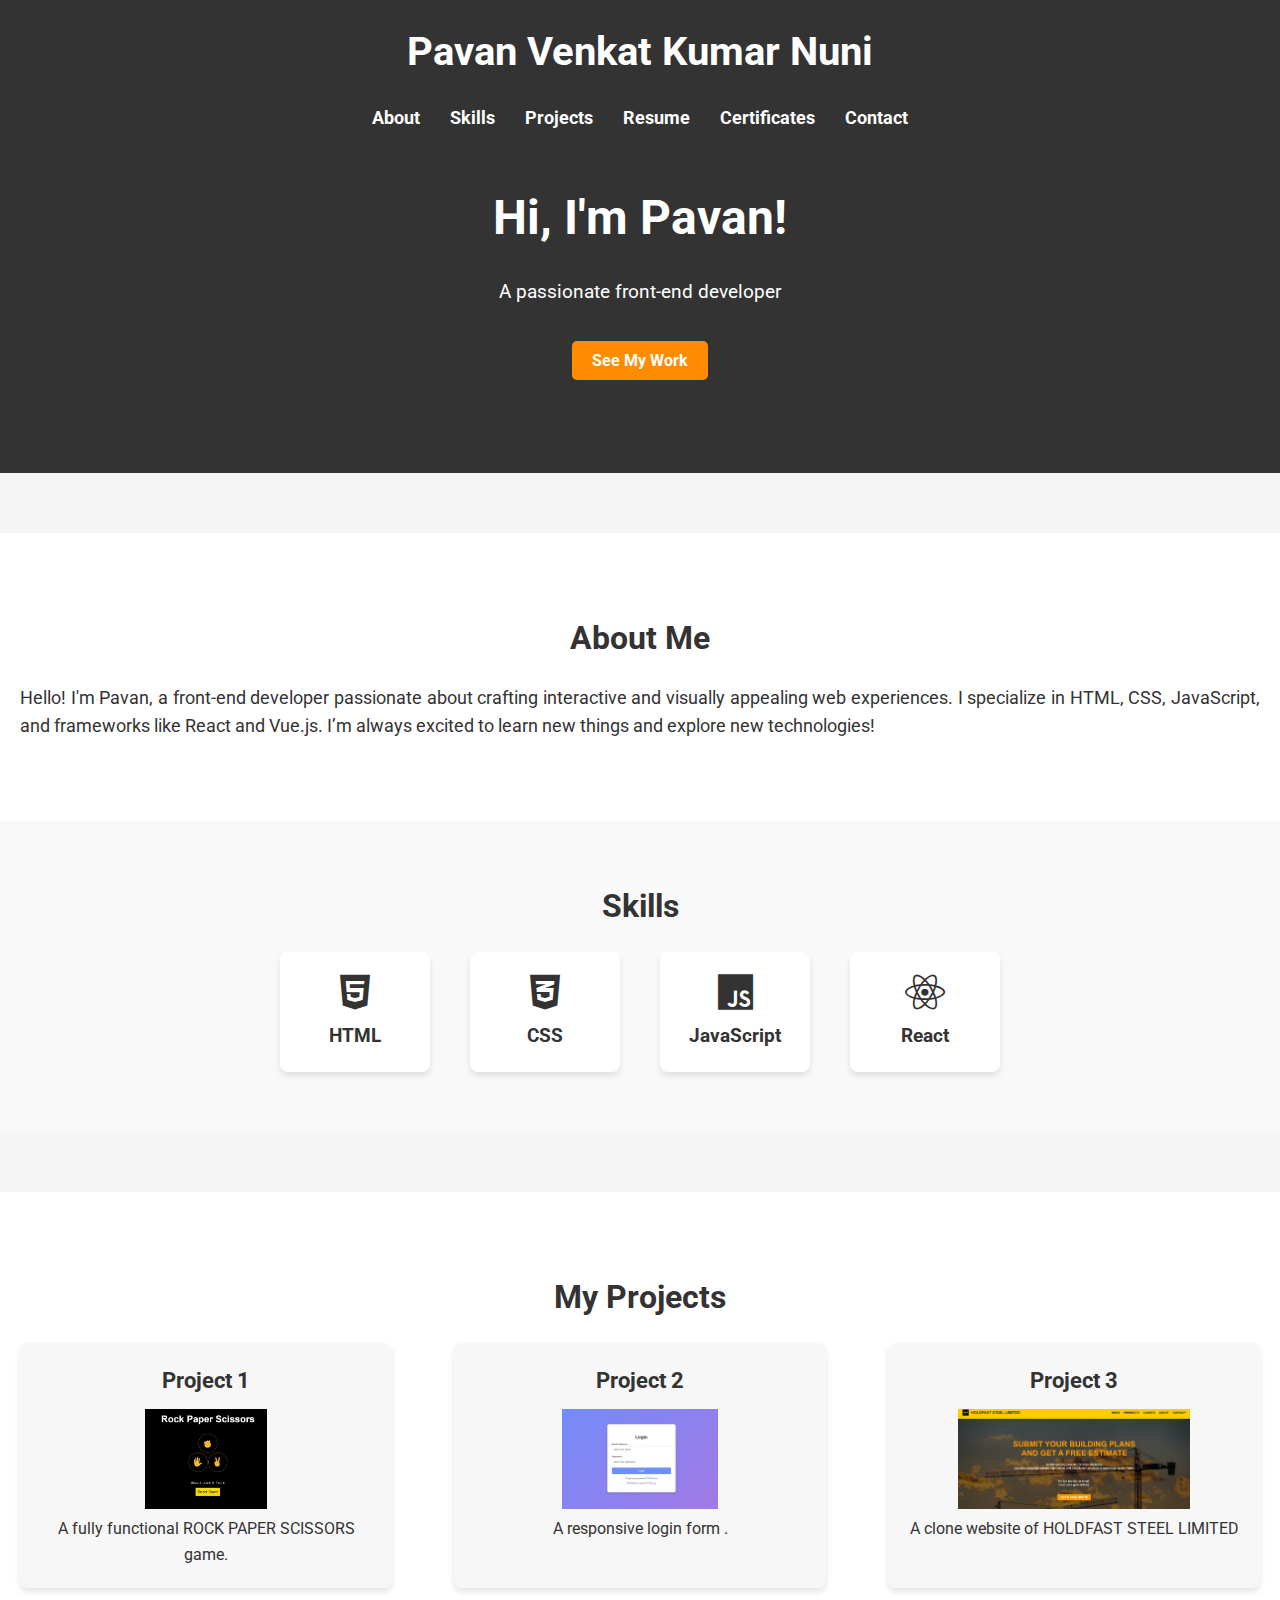
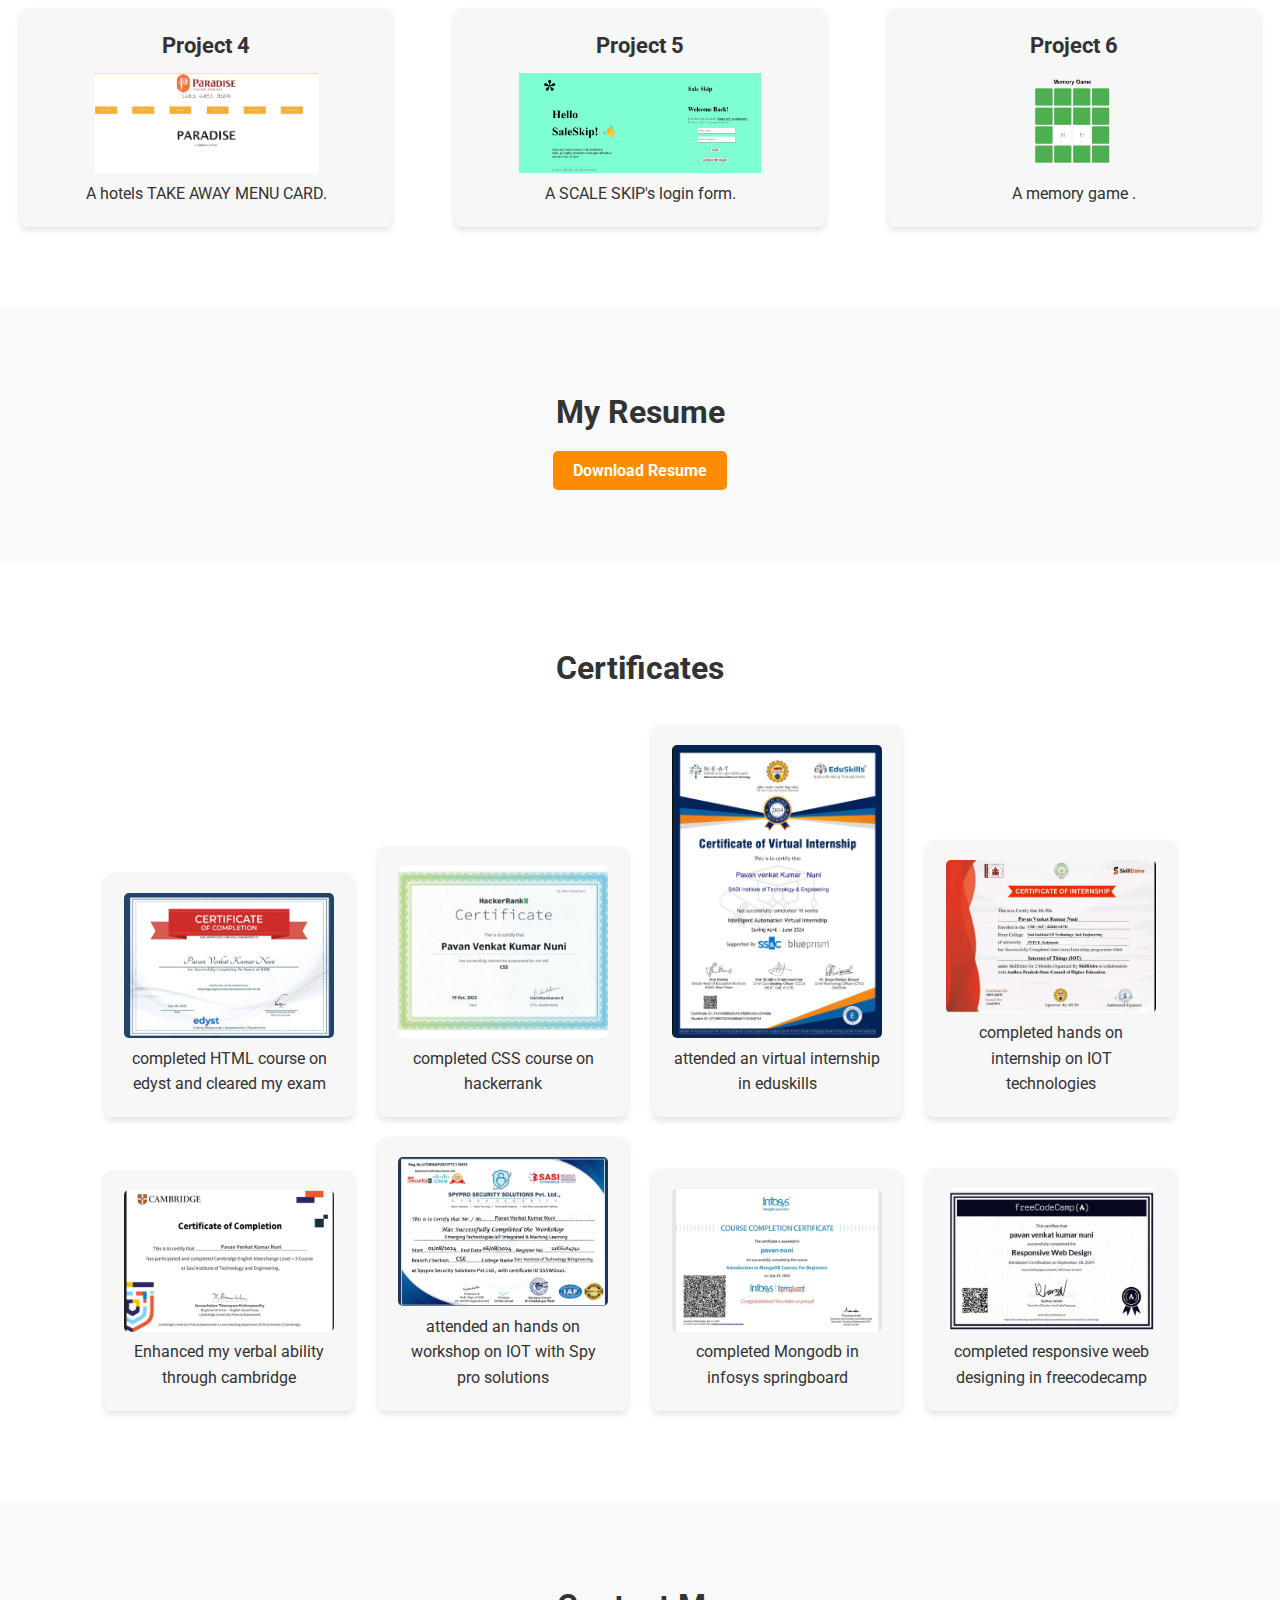
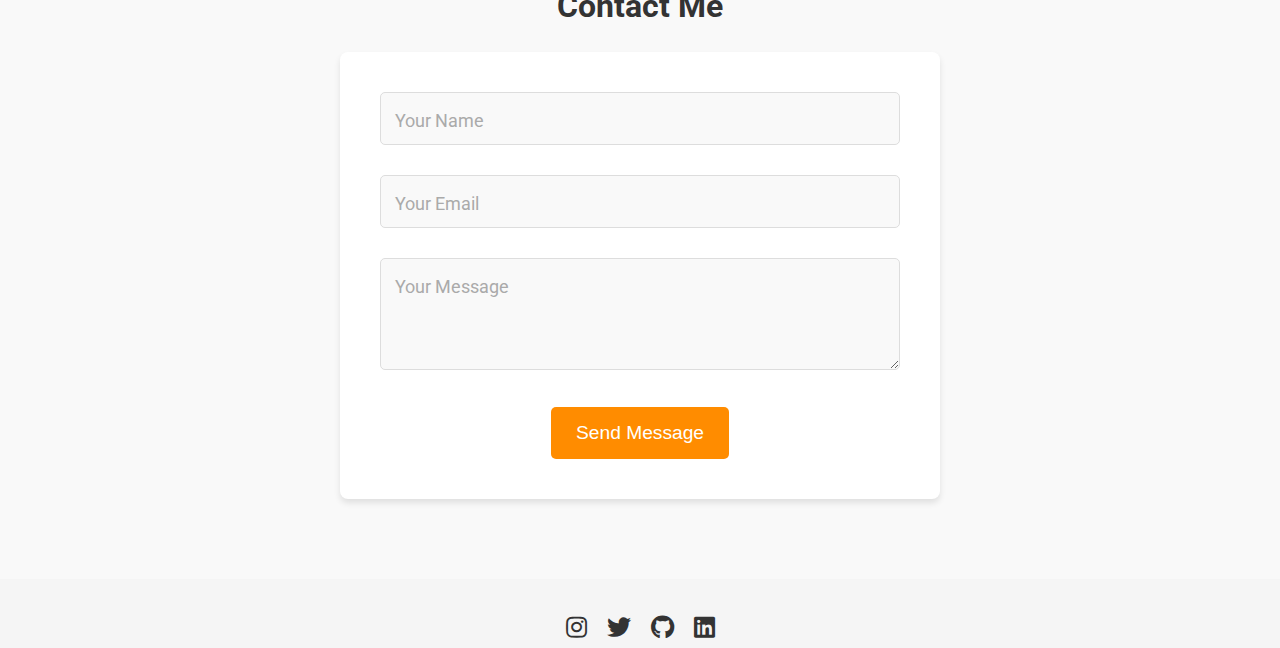
<file: index.html>
<!DOCTYPE html>
<html lang="en">
<head>
    <meta charset="UTF-8">
    <meta name="viewport" content="width=device-width, initial-scale=1.0">
    <title>Pavan Venkat Kumar Nuni's Portfolio</title>
    <link rel="icon" href="logo.png" type="image/png">
    <link href="https://fonts.googleapis.com/css2?family=Roboto:wght@400;700&display=swap" rel="stylesheet">
    <link href="https://cdnjs.cloudflare.com/ajax/libs/font-awesome/5.15.3/css/all.min.css" rel="stylesheet">
    <style>
        html {
                scroll-behavior: smooth;
                scroll-padding-top: 120px; 
        }
        /* Resetting defaults */
        * {
            margin: 0;
            padding: 0;
            box-sizing: border-box;
        }

        /* Body and overall styles */
        body {
            font-family: 'Roboto', sans-serif;
            background-color: #f5f5f5;
            color: #333;
            line-height: 1.6;
        }

        h2 {
            font-size: 2rem;
            margin-bottom: 20px;
            text-align: center;
        }

        /* Header Section */
        header {
            background-color: #333;
            color: #fff;
            padding: 20px;
            text-align: center;
            position: fixed;
            width: 100%;
            top: 0;
            z-index: 10;
            animation: fadeIn 1s ease-in-out;
        }

        header h1 {
            font-size: 2.5rem;
        }

        nav ul {
            list-style: none;
            padding: 0;
            display: flex;
            justify-content: center;
            margin-top: 20px;
        }

        nav ul li {
            margin: 0 15px;
        }

        nav ul li a {
            text-decoration: none;
            color: #fff;
            font-size: 1.1rem;
            font-weight: bold;
            transition: all 0.3s;
        }

        nav ul li a:hover {
            color: #ff8c00;
            transform: scale(1.1);
        }

        /* Smooth Fade-in Animation */
        @keyframes fadeIn {
            0% { opacity: 0; }
            100% { opacity: 1; }
        }

        /* Hero Section */
        #hero {
            background: #333;
            color: #fff;
            text-align: center;
            padding: 100px 20px;
            margin-top: 80px;
        }

        #hero h1 {
            font-size: 3rem;
            margin-bottom: 20px;
        }

        #hero p {
            font-size: 1.2rem;
            margin-bottom: 40px;
        }

        #hero .btn {
            background-color: #ff8c00;
            color: white;
            padding: 10px 20px;
            text-decoration: none;
            font-weight: bold;
            border-radius: 5px;
            transition: background-color 0.3s ease;
        }

        #hero .btn:hover {
            background-color: #333;
            color: #ff8c00;
        }

        /* About Me Section */
        #about {
            padding: 80px 20px;
            background: #fff;
            margin-top: 60px;
            text-align: center;
            animation: fadeIn 2s ease-in-out;
        }

        #about p {
            font-size: 1.1rem;
            margin-top: 20px;
            text-align: justify;
        }

        /* Skills Section */
        #skills {
            background: #f9f9f9;
            padding: 60px 20px;
            text-align: center;
            animation: fadeIn 2s ease-in-out;
        }

        .skills-container {
            display: flex;
            justify-content: center;
            gap: 40px;
            flex-wrap: wrap;
        }

        .skill {
            background: #fff;
            padding: 20px;
            width: 150px;
            text-align: center;
            border-radius: 8px;
            box-shadow: 0 4px 6px rgba(0, 0, 0, 0.1);
            transition: transform 0.3s ease;
        }

        .skill i {
            font-size: 2.5rem;
            color: #333;
            margin-bottom: 10px;
        }

        .skill:hover {
            transform: translateY(-10px);
        }

        /* Projects Section */
        #projects {
            background: #fff;
            padding: 80px 20px;
            margin-top: 60px;
        }

        .projects-container {
            display: flex;
            justify-content: space-between;
            flex-wrap: wrap;
            gap: 20px;
        }

        .project {
            background: #f7f7f7;
            width: 30%;
            padding: 20px;
            text-align: center;
            border-radius: 8px;
            box-shadow: 0 4px 6px rgba(0, 0, 0, 0.1);
            transition: transform 0.3s ease;
        }

        .project:hover {
            transform: translateY(-10px);
            box-shadow: 0 6px 10px rgba(0, 0, 0, 0.2);
        }

        .project h3 {
            font-size: 1.4rem;
            margin-bottom: 10px;
        }

        /* Resume Section */
        #resume {
            background: #f9f9f9;
            padding: 80px 20px;
            text-align: center;
        }

        #resume a {
            background: #ff8c00;
            color: #fff;
            padding: 10px 20px;
            text-decoration: none;
            font-weight: bold;
            border-radius: 5px;
            transition: background 0.3s ease;
        }

        #resume a:hover {
            background: #333;
        }

        /* Certificates Section */
        #certificates {
            background: #fff;
            padding: 80px 20px;
            text-align: center;
        }

        .certificate {
            display: inline-block;
            background: #f7f7f7;
            margin: 10px;
            padding: 20px;
            width: 250px;
            text-align: center;
            border-radius: 8px;
            box-shadow: 0 4px 6px rgba(0, 0, 0, 0.1);
            transition: transform 0.3s ease;
        }

        .certificate:hover {
            transform: translateY(-5px);
            box-shadow: 0 6px 10px rgba(0, 0, 0, 0.2);
        }

        .certificate img {
            max-width: 100%;
            border-radius: 5px;
        }

        /* Contact Section */
        #contact {
            background: #f9f9f9;
            padding: 80px 20px;
            text-align: center;
        }

        .contact-form {
            max-width: 600px;
            margin: 0 auto;
            background: #fff;
            padding: 40px;
            border-radius: 8px;
            box-shadow: 0 4px 6px rgba(0, 0, 0, 0.1);
        }

        .contact-form h2 {
            font-size: 2rem;
            margin-bottom: 20px;
            color: #333;
        }

        .form-group {
            position: relative;
            margin-bottom: 30px;
        }

        .form-group input,
        .form-group textarea {
            width: 100%;
            padding: 15px;
            border: 1px solid #ddd;
            border-radius: 5px;
            font-size: 1.1rem;
            transition: all 0.3s ease;
            background-color: #f9f9f9;
        }

        .form-group input:focus,
        .form-group textarea:focus {
            outline: none;
            border-color: #ff8c00;
        }

        .form-group label {
            position: absolute;
            left: 15px;
            top: 15px;
            font-size: 1.1rem;
            color: #aaa;
            transition: all 0.3s ease;
        }

        .form-group input:focus + label,
        .form-group textarea:focus + label {
            top: -10px;
            font-size: 1rem;
            color: #ff8c00;
        }

        .form-group input:valid + label,
        .form-group textarea:valid + label {
            top: -10px;
            font-size: 1rem;
            color: #ff8c00;
        }

        .contact-form button {
            background: #ff8c00;
            color: #fff;
            padding: 15px 25px;
            font-size: 1.2rem;
            border: none;
            border-radius: 5px;
            cursor: pointer;
            transition: background 0.3s ease;
        }

        .contact-form button:hover {
            background: #333;
        }

        /* Social Media Icons */
        .social-icons {
            margin-top: 30px;
            display: flex;
            justify-content: center;
        }

        .social-icons a {
            margin: 0 10px;
            font-size: 1.5rem;
            color: #333;
            transition: color 0.3s;
        }

        .social-icons a:hover {
            color: #ff8c00;
        }
        .project img{
            height: 100px;
        }

    </style>
</head>
<body>
    <!-- Header Section -->
    <header>
        <h1>Pavan Venkat Kumar Nuni</h1>
        <nav>
            <ul>
                <li><a href="#about">About</a></li>
                <li><a href="#skills">Skills</a></li>
                <li><a href="#projects">Projects</a></li>
                <li><a href="#resume">Resume</a></li>
                <li><a href="#certificates">Certificates</a></li>
                <li><a href="#contact">Contact</a></li>
            </ul>
        </nav>
    </header>

    <!-- Hero Section -->
    <section id="hero">
        <h1>Hi, I'm Pavan!</h1>
        <p>A passionate front-end developer</p>
        <a href="#about" class="btn">See My Work</a>
    </section>

    <!-- About Me Section -->
    <section id="about">
        <h2>About Me</h2>
        <p>Hello! I'm Pavan, a front-end developer passionate about crafting interactive and visually appealing web experiences. I specialize in HTML, CSS, JavaScript, and frameworks like React and Vue.js. I’m always excited to learn new things and explore new technologies!</p>
    </section>

    <!-- Skills Section -->
    <section id="skills">
        <h2>Skills</h2>
        <div class="skills-container">
            <div class="skill">
                <i class="fab fa-html5"></i>
                <h3>HTML</h3>
            </div>
            <div class="skill">
                <i class="fab fa-css3-alt"></i>
                <h3>CSS</h3>
            </div>
            <div class="skill">
                <i class="fab fa-js"></i>
                <h3>JavaScript</h3>
            </div>
            <div class="skill">
                <i class="fab fa-react"></i>
                <h3>React</h3>
            </div>
        </div>
    </section>

    <!-- Projects Section -->
    <section id="projects">
        <h2>My Projects</h2>
        <div class="projects-container">
            <div class="project">
                <h3>Project 1</h3>
                <img src="rockgame.jpg">
                <p>A fully functional ROCK PAPER SCISSORS game.</p>
            </div>
            <div class="project">
                <h3>Project 2</h3>
                <h3></h3>
                <img src="loginform.jpg">
                <p>A responsive login form .</p>
            </div>
            <div class="project">
                <h3>Project 3</h3>
                <img src="steel.jpg">
                <p>A clone website of HOLDFAST STEEL LIMITED </p>
            </div>
            <div class="project">
                <h3>Project 4</h3>
                <img src="takeaway.jpg">
                <p>A hotels TAKE AWAY MENU CARD.</p>
            </div>
            <div class="project">
                <h3>Project 5</h3>
                <img src="scaleskip.jpg">
                <p>A SCALE SKIP's login form.</p>
            </div>
            <div class="project">
                <h3>Project 6</h3>
                <img src="memory.jpg">
                <p>A memory game .</p>
            </div>
        </div>
    </section>

    <!-- Resume Section -->
    <section id="resume">
        <h2>My Resume</h2>
        <a href="resume.pdf" download>Download Resume</a>
    </section>

    <!-- Certificates Section -->
    <section id="certificates">
        <h2>Certificates</h2>
        <div class="certificate">
            <img src="edyst.jpg" alt="Certificate 1">
            <p>completed HTML course on edyst and cleared my exam</p>
        </div>
        <div class="certificate">
            <img src="hackerrank.jpg" alt="Certificate 2">
            <p>completed CSS course on hackerrank </p>
        </div>
        <div class="certificate">
            <img src="eduskills.jpg" alt="Certificate 2">
            <p>attended an virtual internship in eduskills </p>
        </div>
        <div class="certificate">
            <img src="skildizire.jpg" alt="Certificate 2">
            <p>completed hands on internship on IOT technologies</p>
        </div>
        <div class="certificate">
            <img src="cambridge.jpg" alt="Certificate 2">
            <p>Enhanced my verbal ability through cambridge  </p>
        </div>
        <div class="certificate">
            <img src="spypro.jpg" alt="Certificate 2">
            <p>attended an hands on workshop on IOT with Spy pro solutions </p>
        </div>
        <div class="certificate">
            <img src="infosys.jpg" alt="Certificate 2">
            <p>completed Mongodb in infosys springboard</p>
        </div>
        <div class="certificate">
            <img src="freecodecamp.jpg" alt="Certificate 2">
            <p>completed responsive weeb designing in freecodecamp</p>
        </div>
    </section>

    <!-- Contact Section -->
    <section id="contact">
        <h2>Contact Me</h2>
        <form class="contact-form" action="https://formspree.io/f/mnnjnnqv" method="POST">
            <div class="form-group">
                <input type="text" name="name" id="name" placeholder=" " required>
                <label for="name">Your Name</label>
            </div>
            <div class="form-group">
                <input type="email" name="email" id="email" placeholder=" " required>
                <label for="email">Your Email</label>
            </div>
            <div class="form-group">
                <textarea name="message" id="message" rows="4" placeholder=" " required></textarea>
                <label for="message">Your Message</label>
            </div>
            <!-- Thank You Page Redirection -->
            <input type="hidden" name="_next" value="https://yourwebsite.com/thank-you.html">
            <button type="submit">Send Message</button>
        </form>
    </section>

    <!-- Footer Section -->
    <footer>
        <div class="social-icons">
            
            <a href="https://instagram.com/in/pavann__chowdary" target="_blank"><i class="fab fa-instagram"></i></a>
            <a href="https://twitter.com/Bannu11111" target="_blank"><i class="fab fa-twitter"></i></a>
            <a href="https://github.com/pavanvenkatkumar" target="_blank"><i class="fab fa-github"></i></a>
            <a href="https://linkedin.com/in/pavanvenkatkumarnuni" target="_blank"><i class="fab fa-linkedin"></i></a>
        </div>
    </footer>
</body>
</html>
</file>
